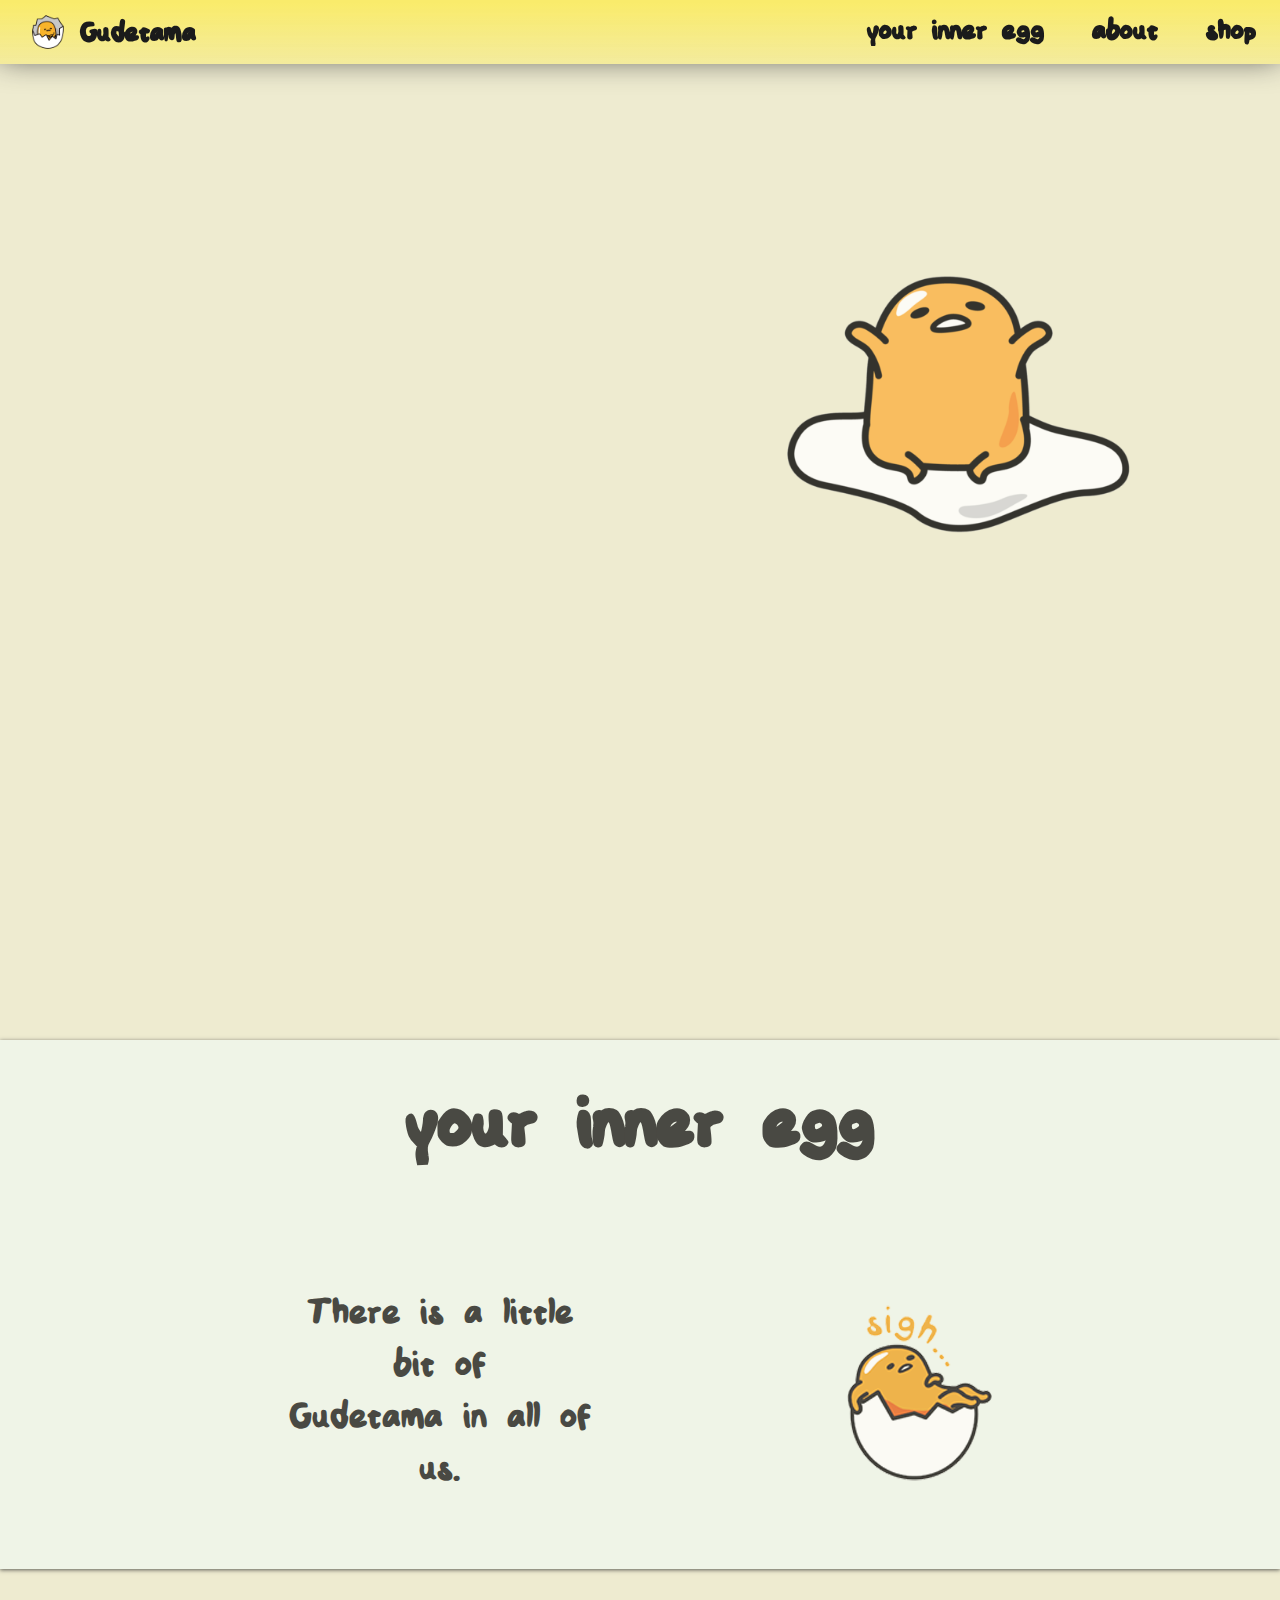
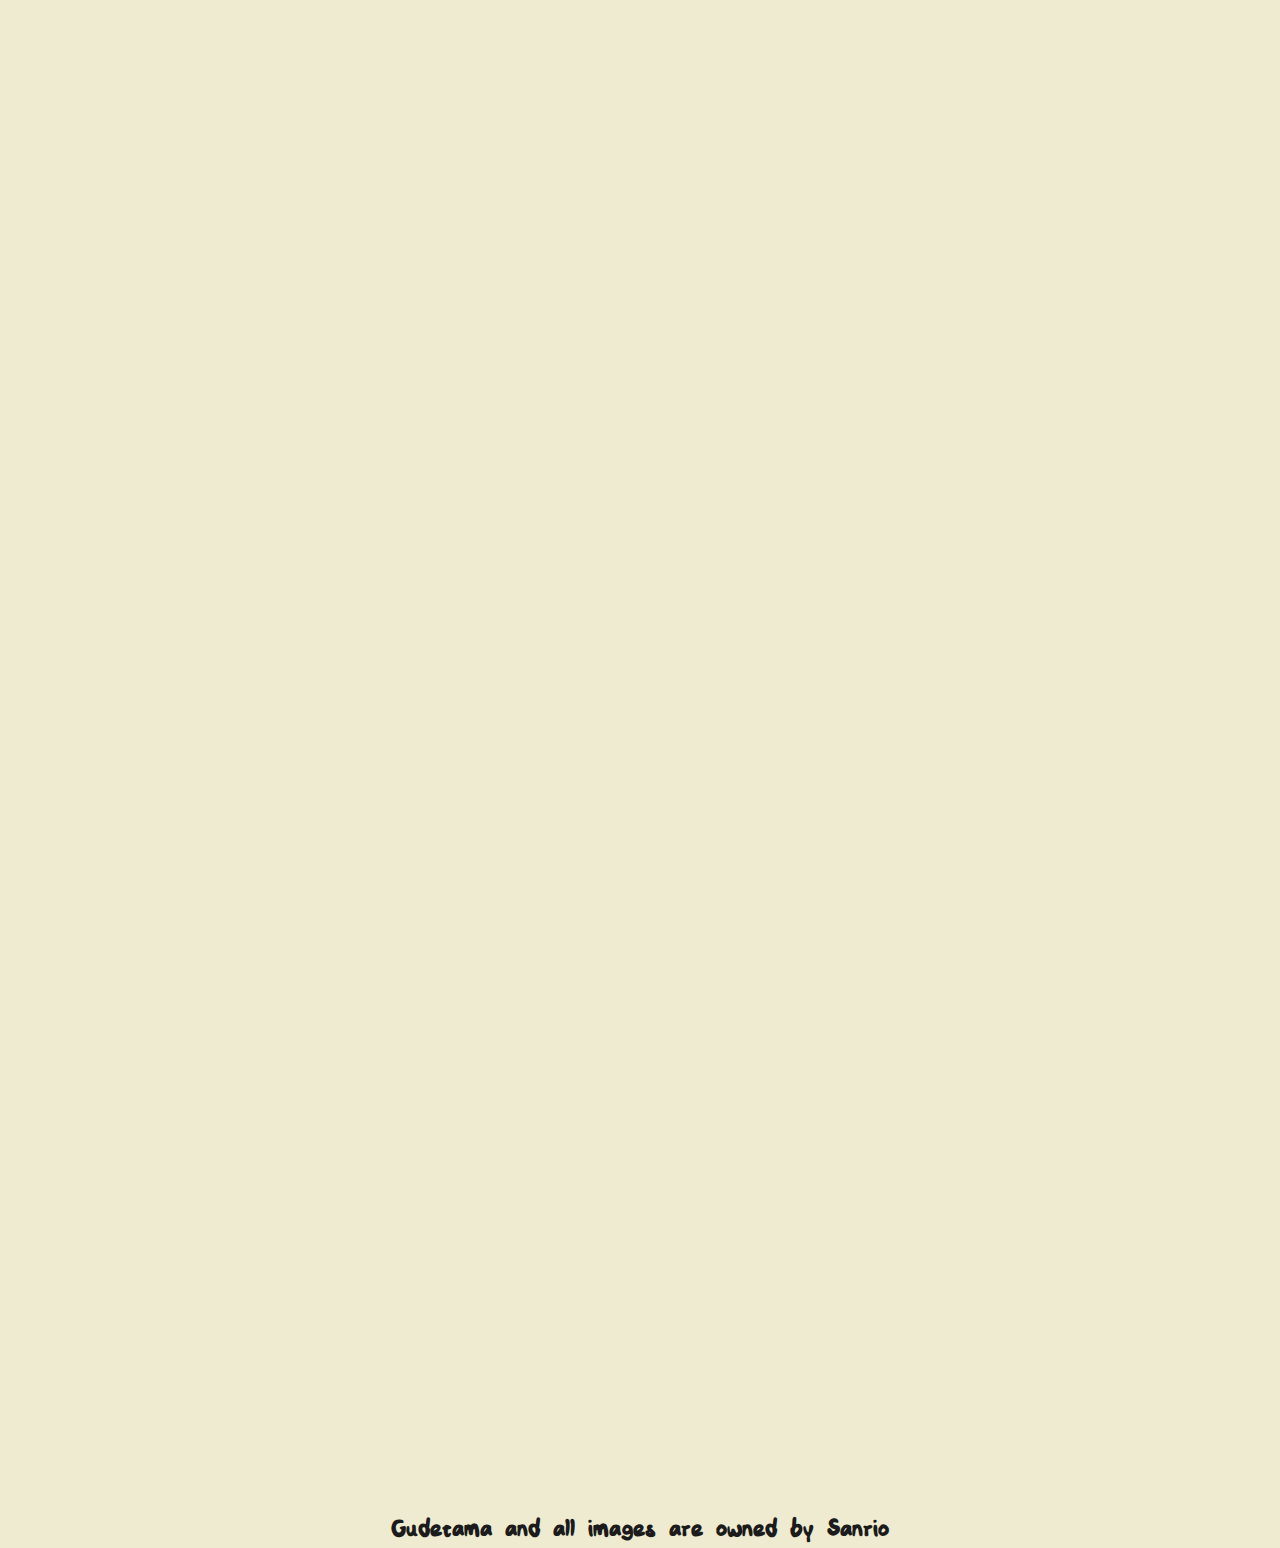
<file: index.html>
<!DOCTYPE html>
<html>
  <head>
    <meta charset="utf-8" />
    <meta http-equiv="X-UA-Compatible" content="IE=edge" />
    <title>Gudetama</title>
    <meta name="viewport" content="width=device-width, initial-scale=1" />
    <link
      rel="stylesheet"
      type="text/css"
      media="screen"
      href="assets/styles.css"
    />
    <link
      rel="stylesheet"
      type="text/css"
      media="screen"
      href="assets/styles_index.css"
    />
    <script type="text/javascript" src="https://code.jquery.com/jquery-1.11.0.min.js"></script>
    <script src="assets/scripts.js"></script>
   
  </head>
  <body>
    <header>
      <div id="left">
        <a href="#top"><img src="assets/images/logo.png" /></a>
        <a href="#top"><h1>Gudetama</h1></a>
      </div>

      <div id="right">
        <a href="#middle"><h1 id="scroll">your inner egg</h1></a>
        <a href="about.html"><h1>about</h1></a>
        <a href="shop.html"><h1>shop</h1></a>
      </div>
    </header>

    <div id="your-inner-egg">
      <div id="top">
        <div id="title">
          <h1 id="title1">Gudetama</h1>
          <h2 id=title2>the lazy egg</h2>
        </div>
        <div id="img"><img id="topimg" src="assets/images/top.png" /></div>
      </div>
      <div id="background"><img src="assets/images/background.png" /></div>

      <div id="middle">
        <h2>your inner egg</h2>
        <div>
          <p>There is a little bit of<br />Gudetama in all of us.</p>
          <img src="assets/images/sigh.png" />
        </div>
      </div>

      
      <div id="bottom">
        <div class="row">
          <div class="box">
            <p>
              going to<br/>lecture and<br />
              trying to listen
            </p>
            
            <img class="pic" src="assets/images/not_listening.png" />
            <img class="arrow unflip" src="assets/images/down_arrow.png"/>
          </div>
          <div class="box">
            <p>making plans<br/> with friends<br />to socialize</p>
            <img class="pic" src="assets/images/hiding.png" />
            <img class="arrow unflip" src="assets/images/down_arrow.png"/>
          </div>
        </div>
        <div class="row">
          <div class="box">
            <p>daily readings<br />for a class</p>
            <img class="pic" src="assets/images/cant.png" />
            <img class="arrow unflip" src="assets/images/down_arrow.png"/>
          </div>
          <div class="box">
            <p>
              waking up for<br/> an 8am class
            </p>
            <img class="pic" src="assets/images/sleep.png" />
            <img class="arrow unflip" src="assets/images/down_arrow.png"/>
          </div>
        </div>
        <div class="row">
            <div class="box" id="box-large">
              <p>hoping to be carried by<br/> your project partner but they<br/> try to do the same to you</p>
              <img class="pic" src="assets/images/motivation.gif" />
              <img class="arrow unflip" src="assets/images/down_arrow.png"/>
            </div>
            
          </div>
        <div class="row">
          <div class="box">
            <p>going to the gym<br />to burn calories</p>
            <img class="pic" src="assets/images/exercise.png" />
            <img class="arrow unflip" src="assets/images/down_arrow.png"/>
          </div>
          <div class="box">
            <p>trying to show</br> school spirit</p>
            <img class="pic" src="assets/images/leave.png" />
            <img class="arrow unflip" src="assets/images/down_arrow.png"/>
          </div>
        </div>
        <div class="row">
            <div class="box">
              <p>rank #2<br />public university<br />in the nation</p>
              <img class="pic" src="assets/images/care.png" />
              <img class="arrow unflip" src="assets/images/down_arrow.png"/>
            </div>
            <div class="box">
              <p>attend lecture but<br/> quickly realize how<br/>behind you are</p>
              <img class="pic" src="assets/images/bye.png" />
              <img class="arrow unflip" src="assets/images/down_arrow.png"/>
            </div>
          </div>
      </div>
      <div id="footer">
          <p>Gudetama and all images are owned by Sanrio </p>
        </div>
    </div>

    
  </body>
</html>
</file>
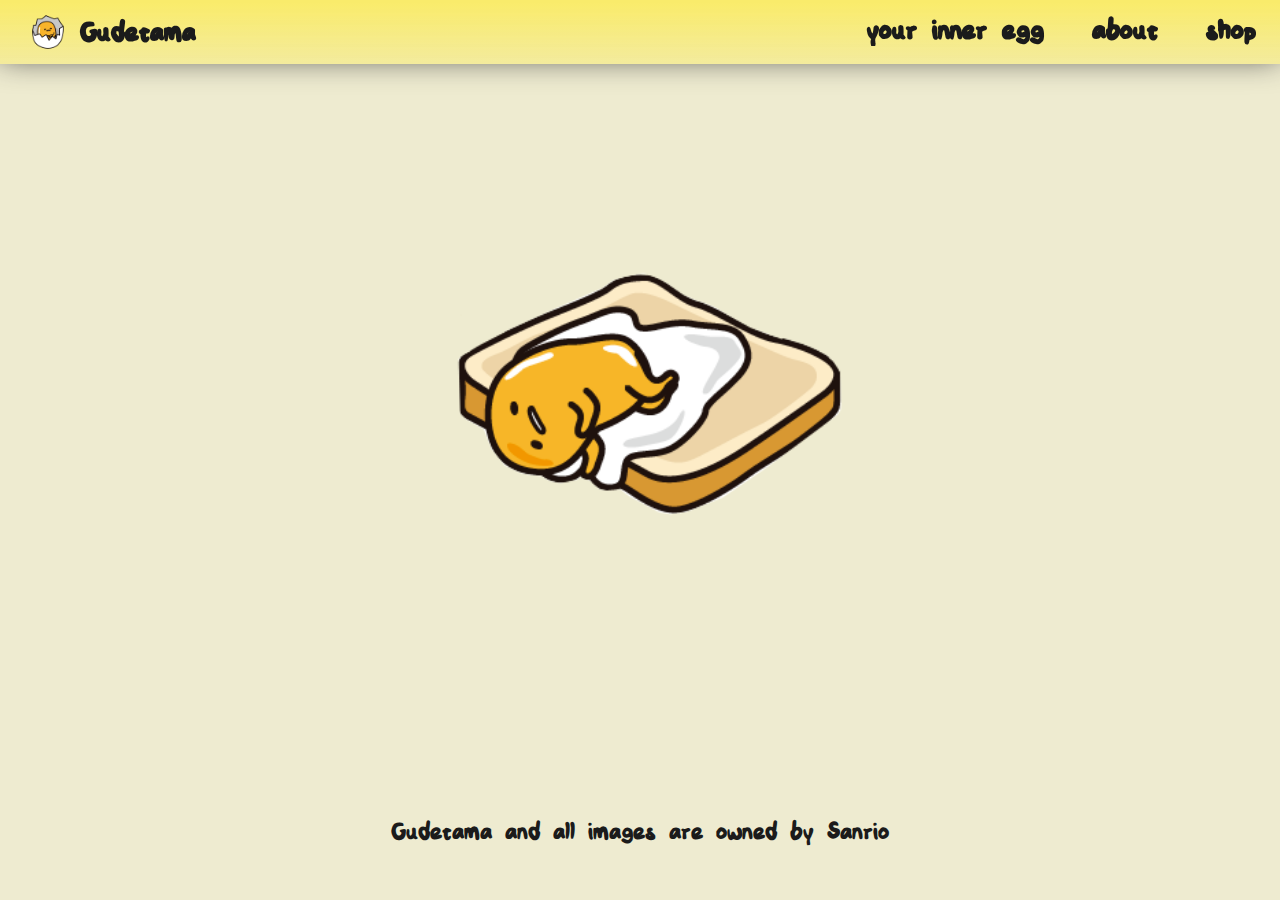
<file: about.html>
<!DOCTYPE html>
<html>
  <head>
    <meta charset="utf-8" />
    <meta http-equiv="X-UA-Compatible" content="IE=edge" />
    <title>Gudetama</title>
    <meta name="viewport" content="width=device-width, initial-scale=1" />
    <link
      rel="stylesheet"
      type="text/css"
      media="screen"
      href="assets/styles.css"
    />
    <link
      rel="stylesheet"
      type="text/css"
      media="screen"
      href="assets/styles_about.css"
    />
    <script
      type="text/javascript"
      src="https://code.jquery.com/jquery-1.11.0.min.js"
    ></script>
    <script src="assets/scripts_about.js"></script>
  </head>
  <body>
    <header>
      <div id="left">
        <a href="index.html"><img src="assets/images/logo.png"/></a>
        <a href="index.html"><h1>Gudetama</h1></a>
      </div>

      <div id="right">
        <a href="index.html#middle"><h1 id="scroll">your inner egg</h1></a>
        <a href="about.html"><h1>about</h1></a>
        <a href="shop.html"><h1>shop</h1></a>
      </div>
    </header>

    <div id="about">
      <div id="top">
        <h1 id="title">about</h1>
        <div id="img">
          <img id="oof" src="assets/images/about.png" />
          <h2 id="oof2">oof.</h2>
        </div>
      </div>

      <div id="buttons">
        <div class="button" id="wiki-b"><h3>Wikipedia's version</h3></div>
        <div class="button" id="antonio-b"><h3>Antonio's version</h3></div>
        <div class="button" id="egg-b"><h3>Gudetama's version</h3></div>
      </div>

      <div id="middle">
        <div class="description" id="wiki">
          <h2>Wikipedia's version</h2>
          <div>
            <p>
              Gudetama (ぐでたま Gudetama) is a Sanrio character who debuted in
              2013. The character is the yolk of an unfertilized egg, devoid of
              gender. Gudetama is often depicted reclining on an egg white or as
              an ingredient in a Japanese dish. Gudetama’s main trait is
              laziness. The name Gudetama is derived from the Japanese words for
              lazy (ぐでぐで gude gude) and egg (卵 tamago). Gudetama debuted
              following a contest run by Sanrio to introduce new characters
              based on Japanese food, in which Gudetama came second to
              Kirimi-chan. <br /><br />Gudetama has proven popular in Japan,
              leading to the opening of a number of themed pop-up cafes serving
              egg-related dishes. A plentiful selection of character goods are
              also available, ranging from stationery to confectionery to toys.
              Gudetama goods have been sold at a number of dedicated pop-up
              stores across Japan. <br />
              <br /><br /><a
                target="_blank"
                href="https://en.wikipedia.org/wiki/List_of_Sanrio_characters#Gudetama_(2013)"
                ><i>*Credits to Wikipedia for this filler text</i>
              </a>
            </p>
          </div>
        </div>

        <div class="description" id="antonio">
          <h2>Antonio's version</h2>
          <div>
            <p>
              Gudetama is the lazy egg with a cute butt with preferred pronouns
              that are unknown. The character is an indirect result of the
              Japanese producing Anime about literally any topic possible. Much
              like most college students, Gudetama is lazy, depressed,
              childlike, and doesn't like being bothered. <br />
              <br />
              The character is a metaphor for how unbearable it is to exist.
              Much like UC Berkeley, having to live in such an environment is
              depressing and the best thing to do is use bacon as a blanket and
              sausage as a pillow. Toast also looks like a comfy bed. <br />
              <br />/s
            </p>
          </div>
        </div>

        <div class="description" id="egg">
          <h2>Gudetama's version</h2>
          <div><p>seriously, I just can't.</p></div>
          <img src="assets/images/desc.png" />
        </div>
      </div>
      <div id="footer"><p>Gudetama and all images are owned by Sanrio</p></div>
    </div>
  </body>
</html>
</file>
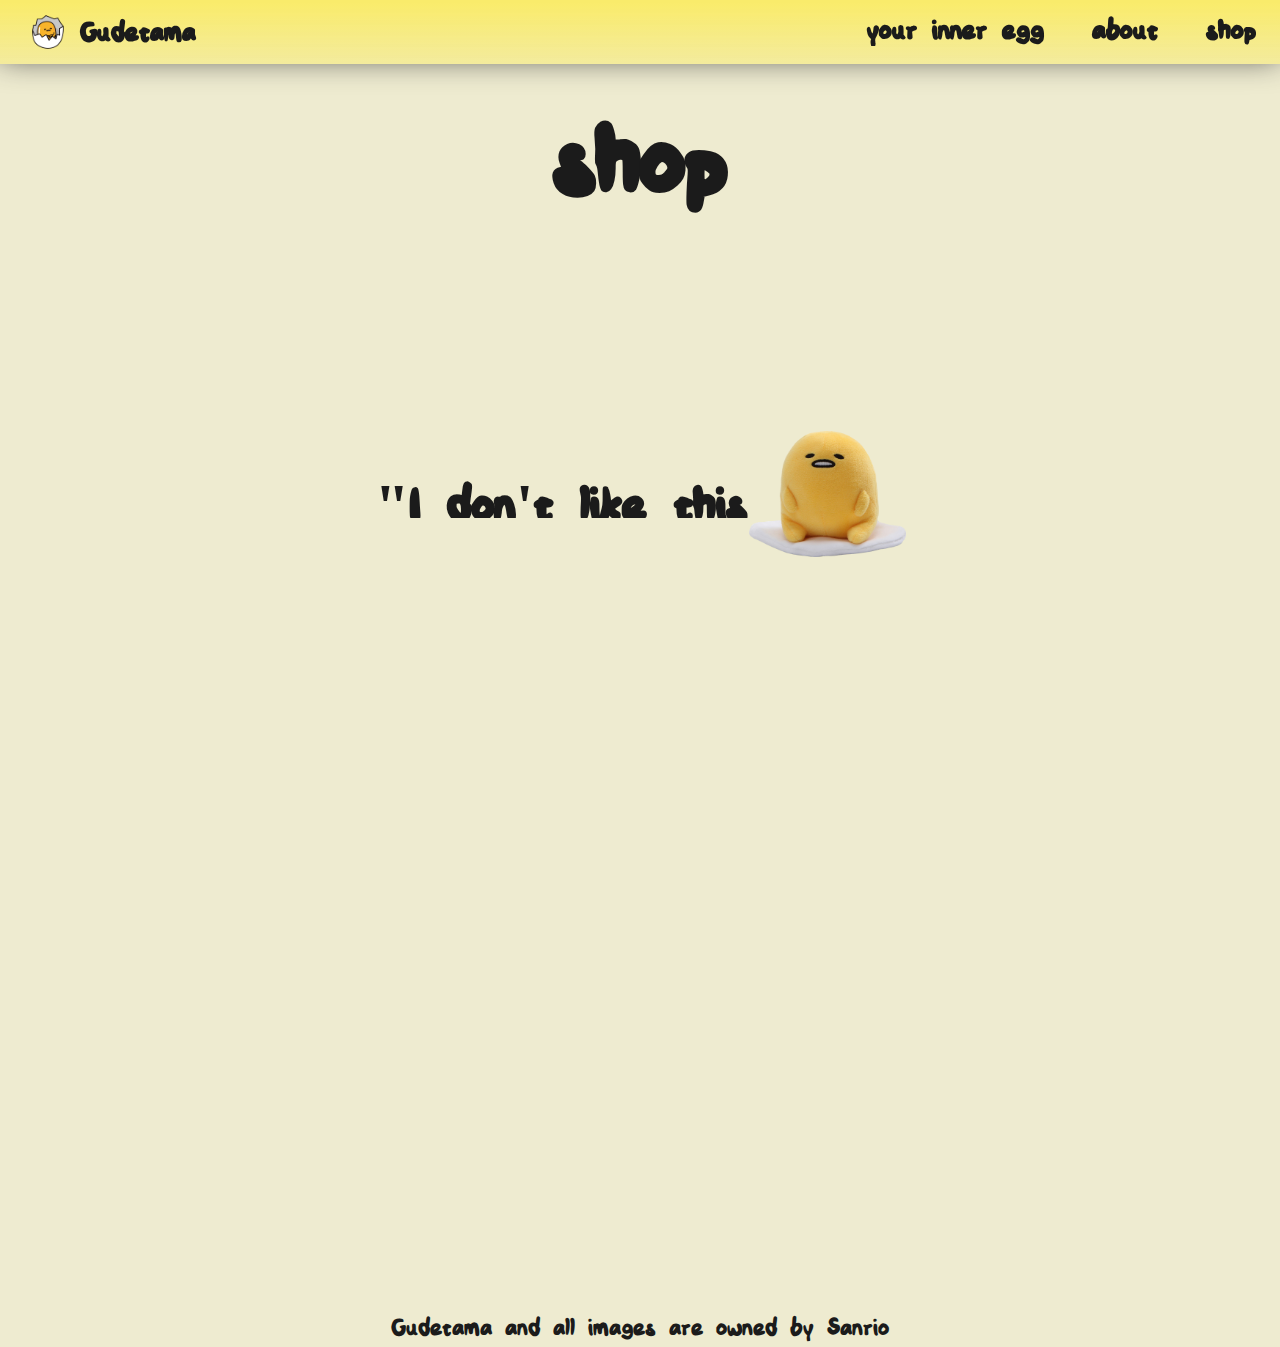
<file: shop.html>
<!DOCTYPE html>
<html>
  <head>
    <meta charset="utf-8" />
    <meta http-equiv="X-UA-Compatible" content="IE=edge" />
    <title>Gudetama</title>
    <meta name="viewport" content="width=device-width, initial-scale=1" />
    <link
      rel="stylesheet"
      type="text/css"
      media="screen"
      href="assets/styles.css"
    />
    <link
      rel="stylesheet"
      type="text/css"
      media="screen"
      href="assets/styles_shop.css"
    />
    <script
      type="text/javascript"
      src="https://code.jquery.com/jquery-1.11.0.min.js"
    ></script>
    <script src="assets/scripts_shop.js"></script>
  </head>
  <body>
    <header>
      <div id="left">
        <a href="index.html"><img src="assets/images/logo.png"/></a>
        <a href="index.html"><h1>Gudetama</h1></a>
      </div>

      <div id="right">
        <a href="index.html#middle"><h1 id="scroll">your inner egg</h1></a>
        <a href="about.html"><h1>about</h1></a>
        <a href="shop.html"><h1>shop</h1></a>
      </div>
    </header>

    <div id="shop">
      <div id="top">
        <h1 id="title">shop</h1>
        <div id="title2">
          <h2 id="text">
            "I don't like this<br />
            real world thing"
          </h2>

          <img id="img" src="assets/images/plush1.png" />
        </div>
      </div>

      <div id="middle">
        <a target="_blank" href="http://a.co/d/0IY5F1K">
          <div class="item">
            <h3>stickers</h3>
            <img src="assets/images/stickers.jpg" />
            <p>$8.50</p>
          </div>
        </a>
        <a target="_blank" href="http://a.co/d/jehS8Y0">
          <div class="item">
            <h3>plushies</h3>
            <img src="assets/images/plush2.jpg" />
            <p>$25.00</p>
          </div>
        </a>
        <a target="_blank" href="http://a.co/d/fVglB8T">
          <div class="item">
            <h3>mugs</h3>
            <img src="assets/images/mug.jpg" />
            <p>$24.94</p>
          </div>
        </a>
      </div>
      <div id="footer"><p>Gudetama and all images are owned by Sanrio</p></div>
    </div>
  </body>
</html>
</file>
<file: assets/styles.css>
@font-face {
  font-family: "Sile";
  src: url("fonts/Sile.ttf") format("truetype");
  font-weight: normal;
  font-style: normal;
}

h1,
h2,
h3,
p,
body,
div,
img {
  margin: 0px;
  padding: 0px;
}

a,
h1,
h2,
h3,
p {
  text-decoration: none;
  color: #1b1b1b;
}

body {
  background-color: #eeebd0;
  font-family: "Sile";
}

header {
  margin: 0px;
  padding: 0px;
  width: 100%;
  height: 64px;
  background-image: linear-gradient(
    to bottom,
    rgba(249, 235, 107, 1) 5%,
    rgba(249, 235, 107, 0.5)
  ); /*#f9eb6b;*/
  display: flex;
  flex-direction: row;
  justify-content: space-around;
  position: fixed;
  top: 0px;
  z-index: 10;
  box-shadow: 0px -8px 32px rgb(51, 51, 51);
}

header div {
  width: 100%;
  display: flex;
  flex-direction: row;
  justify-content: start;
  margin: auto;
}

header h1 {
  font-size: 36px;
}

header a {
  transition: 250ms;
}

header a:hover {
  transition: 250ms;
  transform: scale(1.06);
}

#left {
  display: flex;
  flex-direction: row;
  justify-content: flex-start;
  align-items: center;
  text-align: left;
  margin-left: 16px;
}

#left h1 {
  margin-left: 0px;
}

#left img {
  height: 64px;
}

#right {
  display: flex;
  flex-direction: row;
  justify-content: flex-end;
}

#right h1 {
  margin: auto 24px;
}

#footer {
  transform: translateY(80px);
  text-align: center;
  font-size: 32px;
  margin: 32px;
}
</file>
<file: assets/styles_index.css>
#your-inner-egg {
  display: flex;
  flex-direction: column;
  align-items: center;
  position: absolute;
  top: 64px;
  width: 100%;
}

#top {
  display: flex;
  flex-direction: row;
  justify-content: center;
  align-items: center;
  margin: 64px;
  margin-bottom: 0px;
  height: 400px;
  width: 100%;
  z-index: 1;
}

#top div {
  width: 50%;
  margin-right: auto;
  margin-left: auto;
  margin-top: 64px;
  padding-left: 96px;
}

#top #img {
  display: flex;
  justify-content: center;
  align-items: center;
  transform: translate(-50px, 50px);
}

#top div img {
  transition: 500ms;
  opacity: 0;
  height: 0px;
}

#top div img:hover {
  /*animation: spin 1s ease-out 0s 1;*/
}

#top div h1 {
  font-size: 128px;
  position: relative;
}

#top div h2 {
  font-size: 72px;
  position: relative;
}

#background {
  height: 512px;
}

#background img {
  position: relative;
  bottom: 256px;
  right: 400px;
  opacity: 0.5;
}

.rotate {
  transform: rotate(360deg);
  transition: 1000ms;
}

@keyframes spin {
  from {
    transform: rotate(0deg);
  }

  to {
    transform: rotate(360deg);
  }
}

#mid {
  height: 64px;
}

#middle {
  /*margin-top: 200px;*/
  width: 100%;
  display: flex;
  flex-direction: column;
  justify-content: center;
  align-items: center;
  background-color: #f0f7ee;
  box-shadow: 0px 1px 4px rgb(51, 51, 51);
  z-index: 1;
  opacity: 0;
}

#middle div {
  display: flex;
  flex-direction: row;
  justify-content: center;
  align-items: center;
  width: 75%;
}

#middle h2 {
  font-size: 96px;
  margin: 36px;
}

#middle p {
  font-size: 48px;
  margin: 72px 128px;
  text-align: center;
}

#middle img {
  margin: 0px 128px;
}

#bottom {
  width: 100%;
  display: flex;
  flex-direction: column;
  justify-content: center;
  align-items: center;
}
#bottom .row {
  width: 100%;
  display: flex;
  flex-direction: row;
  justify-content: center;
  align-items: center;
}

.box {
  opacity: 0;
  background-color: #eee0cb;
  position: relative;
  top: 1px;
  border-radius: 24px;
  width: 350px;
  margin: 2% 2%;
  display: flex;
  flex-direction: column;
  justify-content: center;
  align-items: center;
  padding: 24px 24px;
  font-size: 48px;
  text-align: center;
  box-shadow: 0px 1px 4px rgb(51, 51, 51);
  cursor: pointer;
  transition: 250ms;
}

.box:hover {
  background-color: #f4ecdf;
  transform: scale(1.01) translateY(75px);
  transition: 250ms;
}

#box-large {
  width: 500px;
}

.box .pic {
  margin-top: 16px;
  height: 200px;
}

.translate {
  transform: translateY(75px);
  transition: 500ms;
}

.pic {
  display: none;
  border-radius: 10px;
}

.arrow {
  display: inline-block;
  height: 48px;
  margin-top: 4px;
}

.unflip {
  animation-name: hover;
  animation-duration: 1s;
  animation-iteration-count: infinite;
}

@keyframes hover {
  0% {
    transform: translateY(0px);
  }
  50% {
    transform: translateY(5px);
  }
  100% {
    transform: translateY(0px);
  }
}

.flip {
  animation-name: hover2;
  animation-duration: 1s;
  animation-iteration-count: infinite;
  transform: rotate(180deg);
}
@keyframes hover2 {
  0% {
    transform: translateY(0px) rotate(180deg);
  }
  50% {
    transform: translateY(5px) rotate(180deg);
  }
  100% {
    transform: translateY(0px) rotate(180deg);
  }
}
</file>
<file: assets/styles_about.css>
#about {
  display: flex;
  flex-direction: column;
  align-items: center;
  position: absolute;
  top: 64px;
  width: 100%;
}

#top {
  display: flex;
  flex-direction: column;
  justify-content: center;
  align-items: center;
  margin: 64px;
  margin-bottom: 0px;
  height: 400px;
  width: 100%;
  z-index: 1;
}

#top div {
  margin-right: auto;
  margin-left: auto;
  margin: 64px;
}

#top #img {
  display: flex;
  justify-content: center;
  align-items: center;
}

#top img {
  transition: 500ms;
  opacity: 1;
  height: 300px;
  cursor: pointer;
  transition: 250ms;
  position: relative;
}

#top img:hover {
  transform: scale(1.02);
  transition: 250ms;
}

#top h1 {
  font-size: 128px;
  position: relative;
}

#top h2 {
  font-size: 36px;
  display: none;
  position: absolute;
  transform: translate(-170px, 70px);
}

#buttons {
  display: flex;
  flex-direction: row;
  justify-content: center;
  align-items: center;
  font-family: "Lucida Sans", "Lucida Sans Regular", "Lucida Grande",
    "Lucida Sans Unicode", Geneva, Verdana, sans-serif;
  font-size: 24px;
}

.button {
  background-color: #eee0cb;
  display: flex;
  justify-content: center;
  align-items: center;
  padding: 24px;
  border-radius: 32px;
  margin: 16px;
  cursor: pointer;
  transition: 150ms;
  box-shadow: 1px 1px 4px rgb(51, 51, 51);
}

.button:hover {
  background-color: #f4ecdf;
  transition: 150ms;
}

#middle {
  display: flex;
  flex-direction: column;
  justify-content: center;
  align-items: center;
  margin: 64px;
  margin-bottom: 0px;
}

#middle h2,
#middle p {
  font-family: "Lucida Sans", "Lucida Sans Regular", "Lucida Grande",
    "Lucida Sans Unicode", Geneva, Verdana, sans-serif;
  text-align: center;
  margin: 24px;
}

#middle p {
  text-align: left;
}

.description {
  width: 600px;
  display: flex;
  flex-direction: row;
  justify-content: flex-end;
  align-items: center;
  background-color: #f0f7ee;
  box-shadow: 1px 1px 4px rgb(51, 51, 51);
  border-radius: 8px;
  z-index: 1;
  display: none;
  position: relative;
  top: 0px;
  left: 0px;
}
</file>
<file: assets/styles_shop.css>
#shop {
  display: flex;
  flex-direction: column;
  align-items: center;
  position: absolute;
  top: 64px;
  width: 100%;
}

#top {
  display: flex;
  flex-direction: column;
  justify-content: center;
  align-items: center;
  margin: 64px;
  margin-bottom: 0px;
  height: 400px;
  width: 100%;
  z-index: 1;
}

#top div {
  display: flex;
  flex-direction: row;
  justify-content: center;
  align-items: center;
  margin-top: 64px;
  padding-top: 128px;
  height: 400px;
}

#top img {
  height: 400px;
  display: none;
}

#top h1 {
  font-size: 128px;
  position: relative;
}

#top h2 {
  font-size: 64px;
  display: none;
}

#middle {
  display: flex;
  flex-direction: row;
  justify-content: space-around;
  align-items: center;
  margin-top: 160px;
  margin-bottom: 0px;
}

#middle a {
  margin: 32px;
  margin-bottom: 0px;
}

.item {
  height: 480px;
  width: 320px;
  background-color: #f0f7ee;
  border-radius: 16px;
  font-family: "Lucida Sans", "Lucida Sans Regular", "Lucida Grande",
    "Lucida Sans Unicode", Geneva, Verdana, sans-serif;
  text-align: center;
  box-shadow: 1px 1px 4px rgb(51, 51, 51);
  display: flex;
  flex-direction: column;
  justify-content: space-around;
  align-items: center;
  transition: 250ms;
}

.item:hover {
  transition: 250ms;
  transform: scale(1.05);
}

.item h3 {
  font-size: 48px;
}

.item p {
  font-size: 36px;
}

.item img {
  height: 250px;
  border-radius: 128px;
}
</file>
